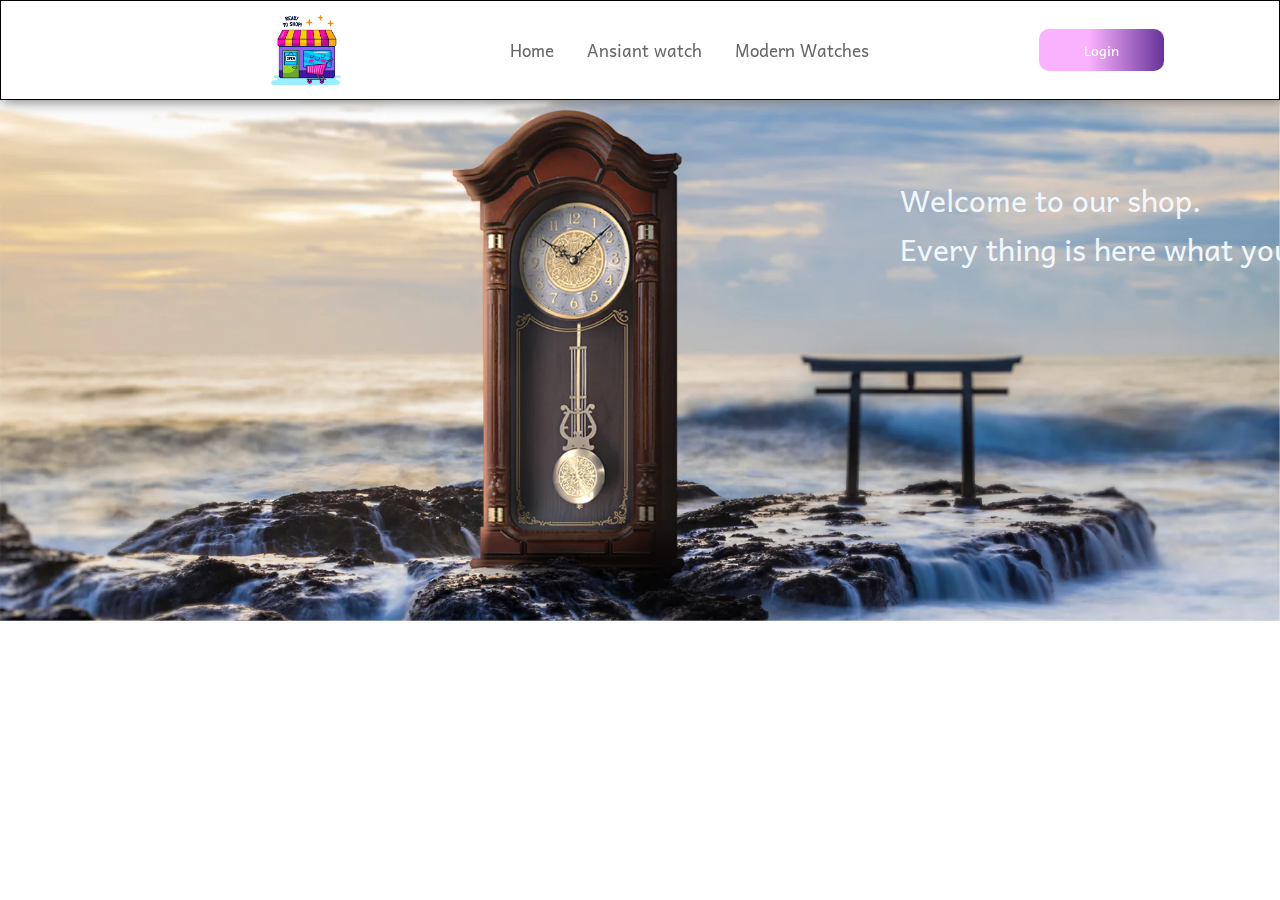
<file: index.html>
<!DOCTYPE html>
<html lang="en">
<head>
    <meta charset="UTF-8">
    <meta name="viewport" content="width=device-width, initial-scale=1.0">
    <title>Home page</title>
    <link href="https://fonts.googleapis.com/css2?family=Andika:ital,wght@0,400;0,700;1,400;1,700&display=swap" rel="stylesheet">

    <link rel="stylesheet" href="index.css">
</head>
<body  >
    <header class="header">
      <a href="#" class="logo"></a>
      <img src="image/6519606.png" width="70px" alt="logo image">
    <!--
      <div class="logo">
        <img src="image/6519606.png" width="70px" alt="logo image">
      </div>-->
  <!--nav bar-->
   <nav class="headbar">
    <a href="index.html">Home</a>
    <a href="ansiantclock.html">Ansiant watch</a>
    <a href="modernclock.html">Modern Watches</a>
    
     </nav>
    <!--nav bar-->  
    <div class="menubtn">
      <button>Login</button>
     </div>
    </header>
  <img src="image/banner1_1800x.webp" alt="banner" width="100%">
  <div class="home-data">
    <p>Welcome to our shop.<br>
    Every thing is here what you needed.</p>
  </div>
  </body>
  </html>
</file>
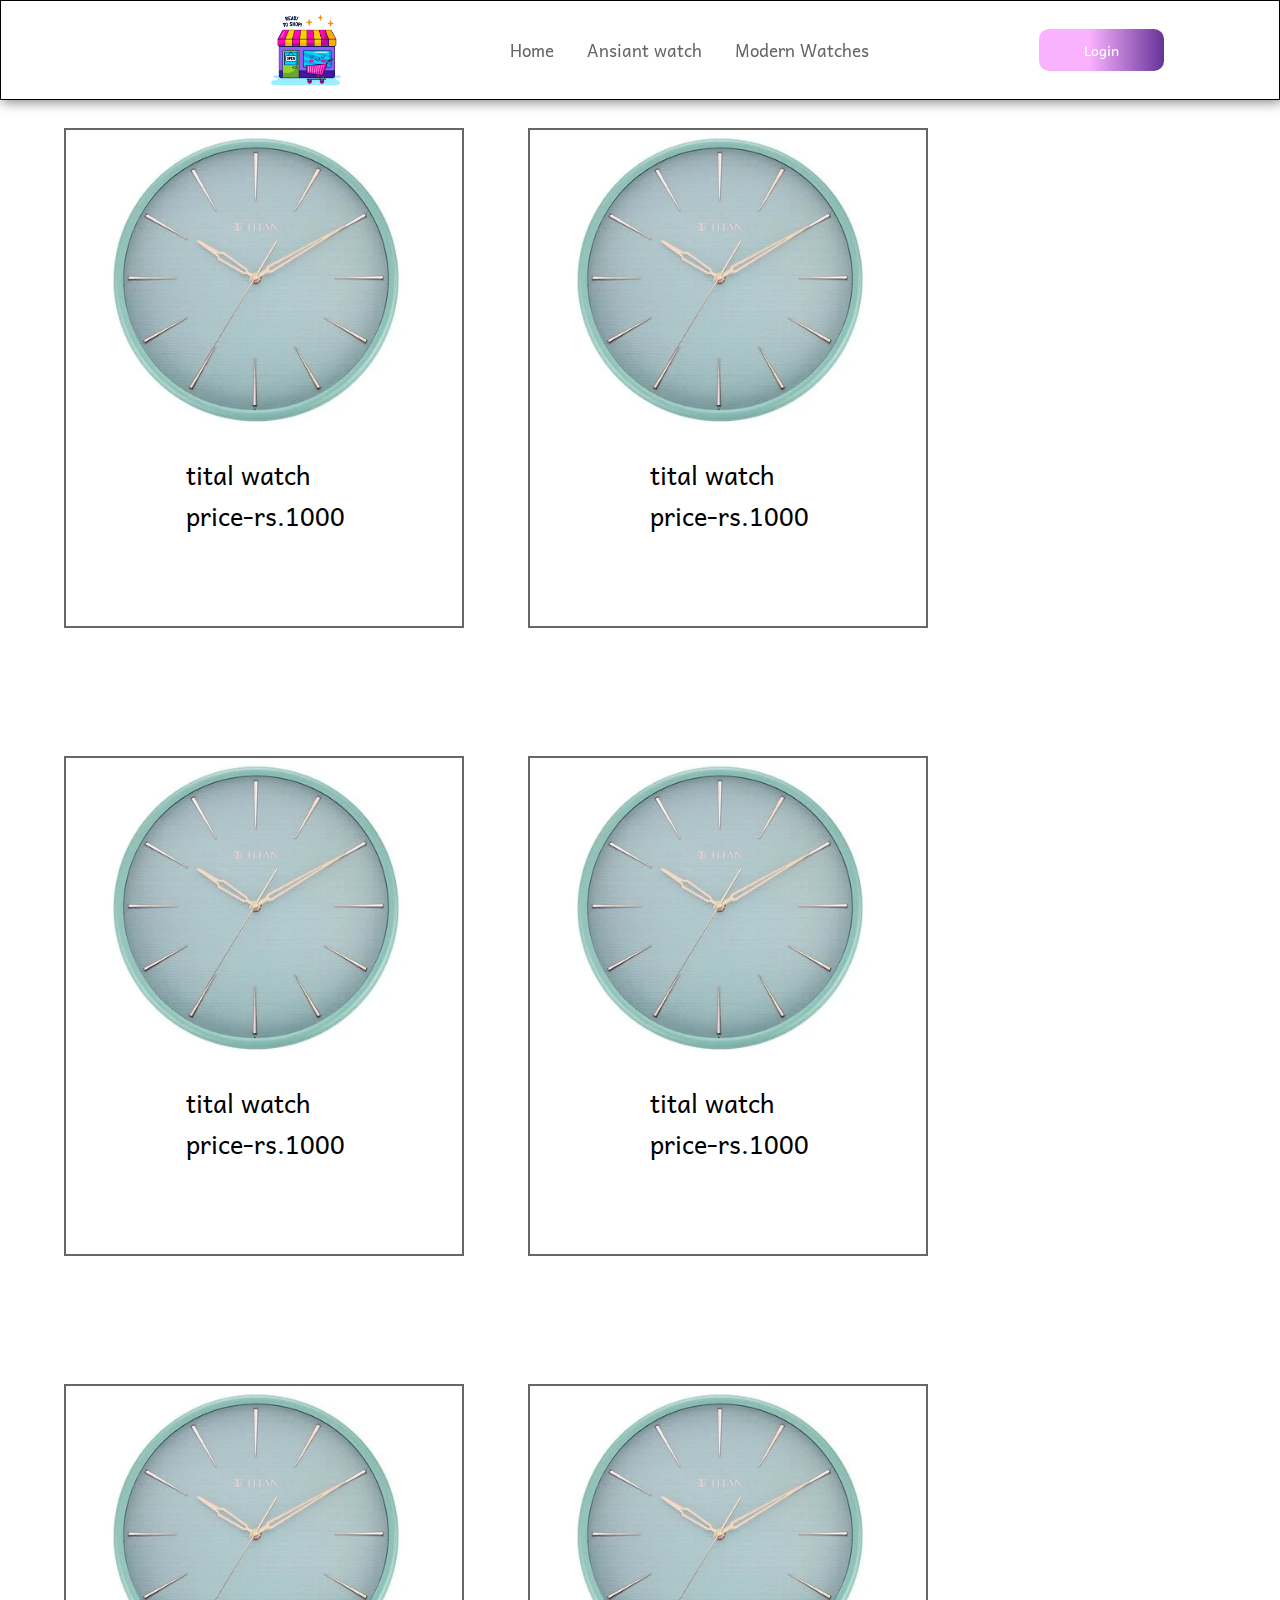
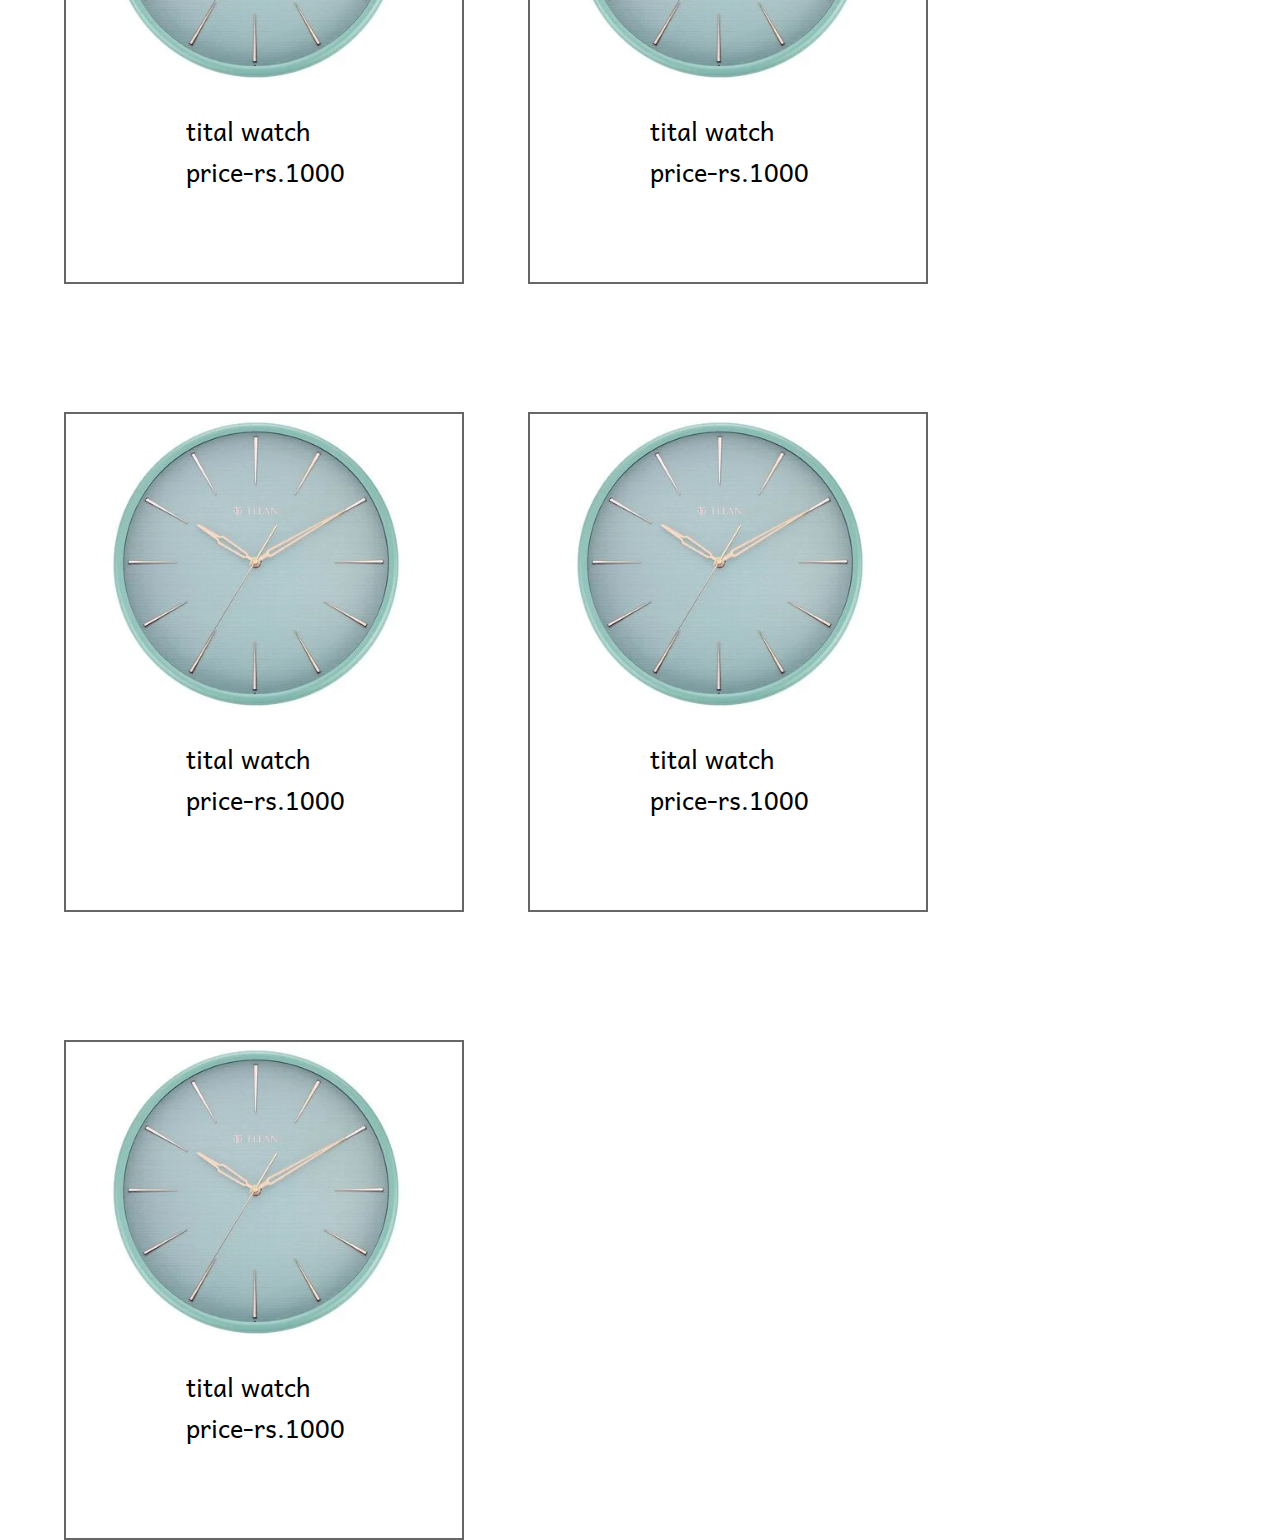
<file: ansiantclock.html>
<!DOCTYPE html>
<html lang="en">
<head>
    <meta charset="UTF-8">
    <meta name="viewport" content="width=device-width, initial-scale=1.0">
    <title>Home page</title>
    <link href="https://fonts.googleapis.com/css2?family=Andika:ital,wght@0,400;0,700;1,400;1,700&display=swap" rel="stylesheet">

    <link rel="stylesheet" href="ansiantclock.css">
</head>
<body>
    <header class="header">
      <a href="#" class="logo"></a>
      <img src="image/6519606.png" width="70px" alt="logo image">
    
  <!--nav bar-->
   <nav class="headbar">
    <a href="index.html">Home</a>
    <a href="ansiantclock.html">Ansiant watch</a>
    <a href="modernclock.html">Modern Watches</a>
    
     </nav>
    <!--nav bar-->  
    <div class="menubtn">
      <button>Login</button>
     </div>
    </header>
    <div class="container">
      <img src="image/modern 5.webp">
      <div class="detail">
        <p>tital watch</p>
        <p>price-rs.1000</p>
      </div>
    </div>
    <div class="container">
      <img src="image/modern 5.webp">
      <div class="detail">
        <p>tital watch</p>
        <p>price-rs.1000</p>
      </div>
    </div>
    <div class="container">
      <img src="image/modern 5.webp">
      <div class="detail">
        <p>tital watch</p>
        <p>price-rs.1000</p>
      </div>
    </div>
    <div class="container">
      <img src="image/modern 5.webp">
      <div class="detail">
        <p>tital watch</p>
        <p>price-rs.1000</p>
      </div>
    </div>
    <div class="container">
      <img src="image/modern 5.webp">
      <div class="detail">
        <p>tital watch</p>
        <p>price-rs.1000</p>
      </div>
    </div>
    <div class="container">
      <img src="image/modern 5.webp">
      <div class="detail">
        <p>tital watch</p>
        <p>price-rs.1000</p>
      </div>
    </div>
    <div class="container">
      <img src="image/modern 5.webp">
      <div class="detail">
        <p>tital watch</p>
        <p>price-rs.1000</p>
      </div>
    </div>
    <div class="container">
      <img src="image/modern 5.webp">
      <div class="detail">
        <p>tital watch</p>
        <p>price-rs.1000</p>
      </div>
    </div>
    <div class="container">
      <img src="image/modern 5.webp">
      <div class="detail">
        <p>tital watch</p>
        <p>price-rs.1000</p>
      </div>
    </div>
   
  </body>
  </html>
</file>
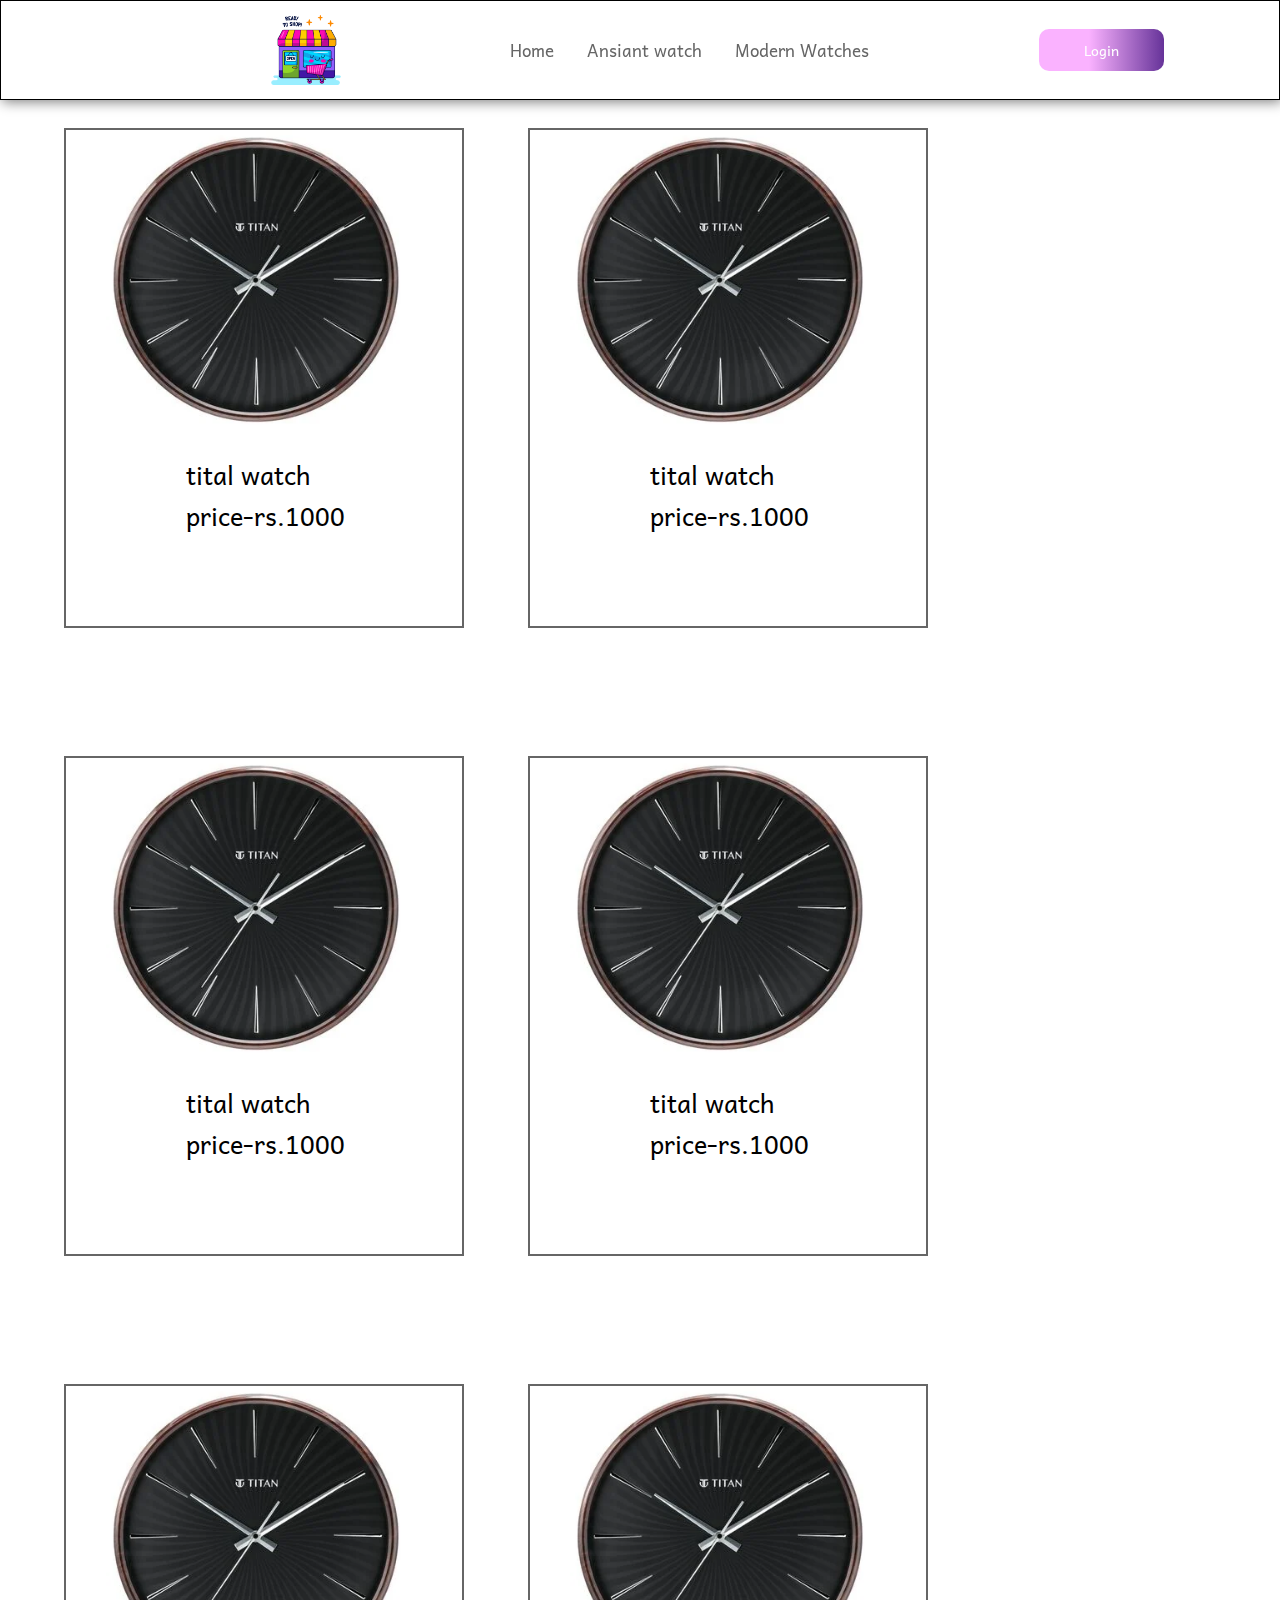
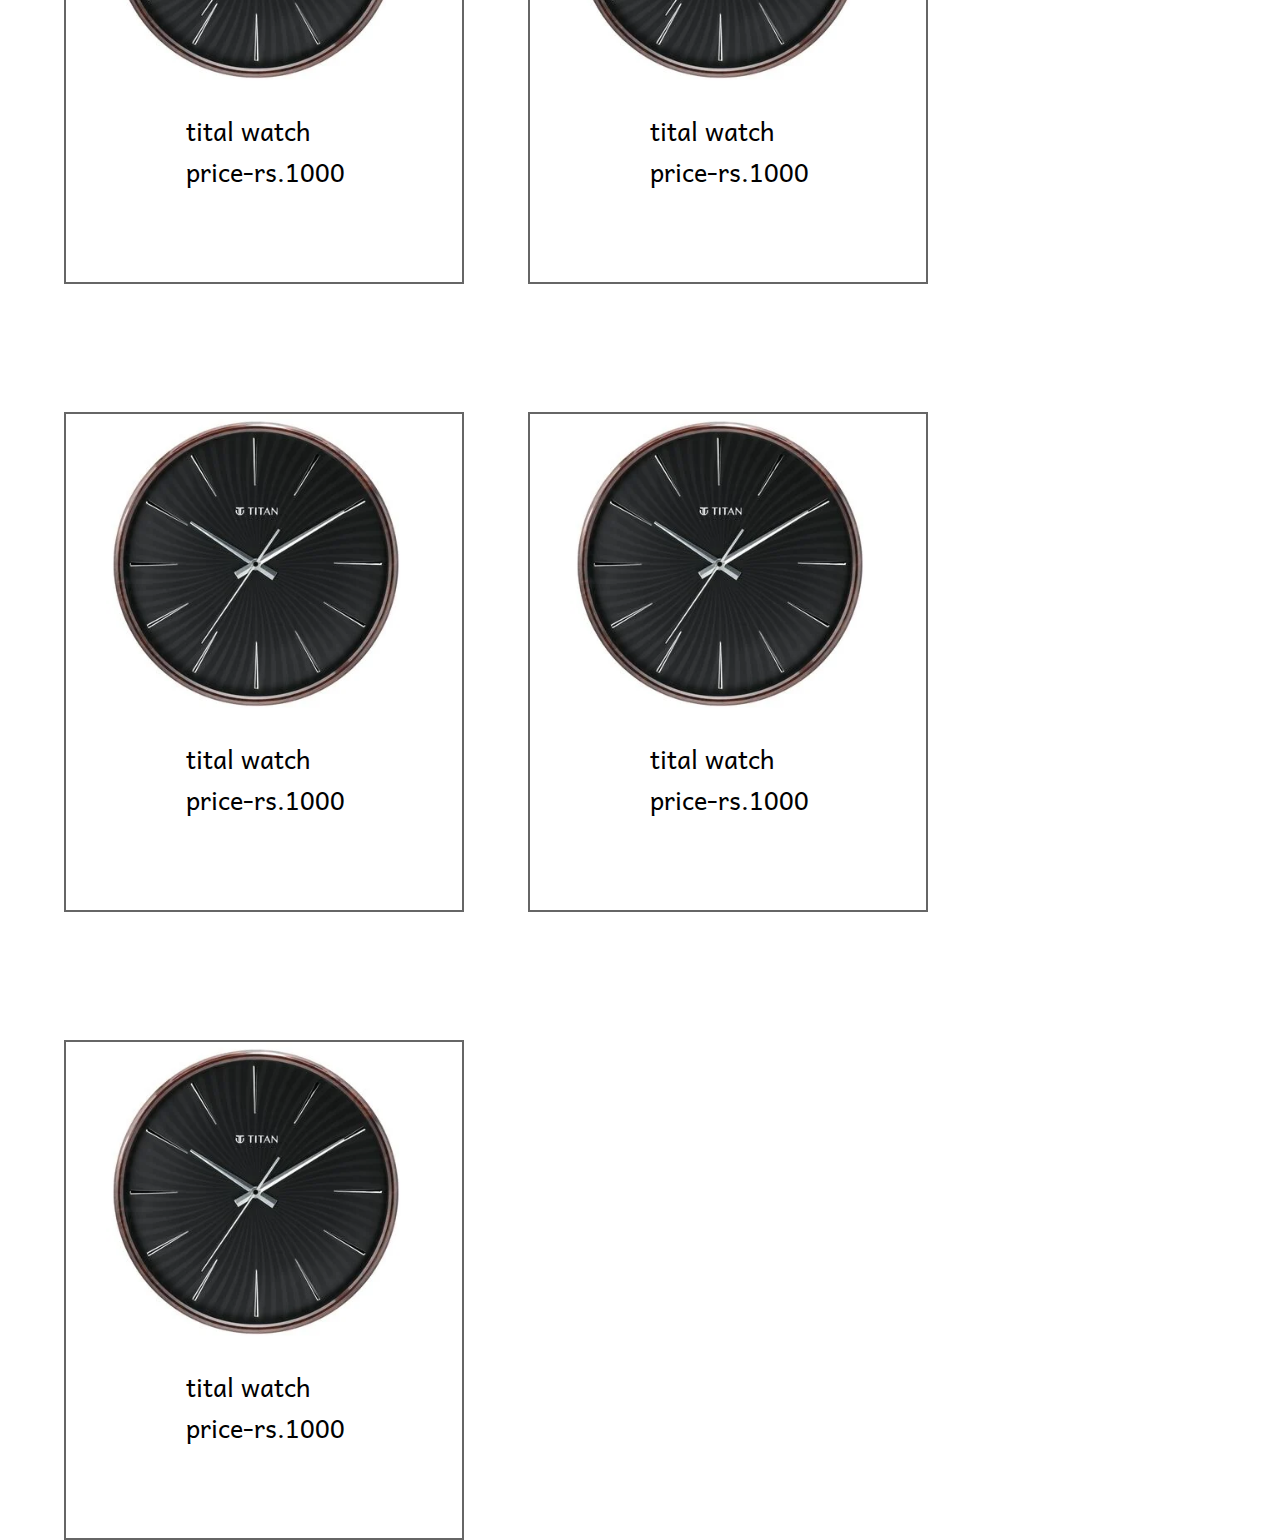
<file: modernclock.html>
<!DOCTYPE html>
<html lang="en">
<head>
    <meta charset="UTF-8">
    <meta name="viewport" content="width=device-width, initial-scale=1.0">
    <title>Home page</title>
    <link href="https://fonts.googleapis.com/css2?family=Andika:ital,wght@0,400;0,700;1,400;1,700&display=swap" rel="stylesheet">

    <link rel="stylesheet" href="modernclock.css">
</head>
<body>
    <header class="header">
      <a href="#" class="logo"></a>
    <img src="image/6519606.png" width="70px" alt="logo image">
    
  <!--nav bar-->
   <nav class="headbar">
    <a href="index.html">Home</a>
    <a href="ansiantclock.html">Ansiant watch</a>
    <a href="modernclock.html">Modern Watches</a>
    
     </nav>
    <!--nav bar-->  
    <div class="menubtn">
      <button>Login</button>
     </div>
    </header>
    
      <div class="container">
        <img src="image/mobern 3.webp">
        <div class="detail">
          <p>tital watch</p>
          <p>price-rs.1000</p>
        </div>
      </div>
      <div class="container">
        <img src="image/mobern 3.webp">
        <div class="detail">
          <p>tital watch</p>
          <p>price-rs.1000</p>
        </div>
      </div>
      <div class="container">
        <img src="image/mobern 3.webp">
        <div class="detail">
          <p>tital watch</p>
          <p>price-rs.1000</p>
        </div>
      </div>
      <div class="container">
        <img src="image/mobern 3.webp">
        <div class="detail">
          <p>tital watch</p>
          <p>price-rs.1000</p>
        </div>
      </div>
      <div class="container">
        <img src="image/mobern 3.webp">
        <div class="detail">
          <p>tital watch</p>
          <p>price-rs.1000</p>
        </div>
      </div>
      <div class="container">
        <img src="image/mobern 3.webp">
        <div class="detail">
          <p>tital watch</p>
          <p>price-rs.1000</p>
        </div>
      </div>
      <div class="container">
        <img src="image/mobern 3.webp">
        <div class="detail">
          <p>tital watch</p>
          <p>price-rs.1000</p>
        </div>
      </div>
      <div class="container">
        <img src="image/mobern 3.webp">
        <div class="detail">
          <p>tital watch</p>
          <p>price-rs.1000</p>
        </div>
      </div>
      <div class="container">
        <img src="image/mobern 3.webp">
        <div class="detail">
          <p>tital watch</p>
          <p>price-rs.1000</p>
        </div>
      </div>
   

</body>
</html>
</file>
<file: index.css>
@import url('https://fonts.googleapis.com/css2?family=Andika:ital,wght@0,400;0,700;1,400;1,700&display=swap');


:root{
    --black:black;
    --purple:purple;
    --light-color: #666;
    --box-shadow: 2px 2px 12px grey;
}
*{
    font-family: 'andika';
    margin: 0;
    padding: 0;
    box-sizing: border-box;
    border: none;
    outline: none;
    text-decoration: none;
    text-transform: none;
    transition: all .2s linear;
    
}
html{
    font-size: 62.5%;
    overflow-x: hidden;
    scroll-padding-top: 7rem;
    scroll-behavior: smooth;

}
body{
    background: #fff;
    
}
.header{
    height: 100px;
    position: fixed;
    top: 0;
    left: 0;
    right: 0;
    display: flex;
    align-items: center;
    border:1px solid;
    justify-content: space-between;
    padding: 2rem 9%;
    background: #fff;
    z-index: 1000;
    box-shadow: var(--box-shadow)
}
.header .logo img{
    margin-top: 10px; 
   
    display: inline-block;
}

/*.header .logo img:hover{
width: 85px;

}*/
    .header .headbar a{
        font-size: 1.7rem;
        border-radius: .5rem;
        padding:.5rem 1.5rem;
        color: var(--light-color);

    }
    .header .headbar a:hover
    {
        color: #fff;
        background: linear-gradient(120deg,#f14805 40%,#f3f642);

    }
    .header.menubtn{
        margin-right: 60px;
    }
    .header .menubtn button{
        padding: 10px 45px;
        text-align: center;
        font-size: 14px;
        color: #fff;
        background-image: linear-gradient(to right,#fab2ff 40%,#663399);
        border-radius: 10px;

    }
    .main{
       
      
        width:100%
        
       }
        .homei img{
          
      width: 100%;
       margin-top: 1%;
      
       }
       /*<section class="main">
      <div class="left">
        <h2>We Are Here For Your Care.</h2>
        <h1>we are the best pharmacy</h1>
        <p>we are here for your care 24/7. any time.</p>
       
      </div>*/
      .home-data{
        position: relative;
        top: -450px;
        left: 900px;
       
      }
      .home-data p{
        font-size: 30px;
        color: aliceblue;
        text-shadow:#666;
      }
      .home-data p:hover{
        font-size: 35px;
        color: #f14805;
      }
</file>
<file: ansiantclock.css>
@import url('https://fonts.googleapis.com/css2?family=Andika:ital,wght@0,400;0,700;1,400;1,700&display=swap');


:root{
    --black:black;
    --purple:purple;
    --light-color: #666;
    --box-shadow: 2px 2px 12px grey;
}
*{
    font-family: 'andika';
    margin: 0;
    padding: 0;
    box-sizing: border-box;
    border: none;
    outline: none;
    text-decoration: none;
    text-transform: none;
    transition: all .2s linear;
    
}
html{
    font-size: 62.5%;
    overflow-x: hidden;
    scroll-padding-top: 7rem;
    scroll-behavior: smooth;

}
body{
    background: #fff;
    
}
.header{
    height: 100px;
    position: fixed;
    top: 0;
    left: 0;
    right: 0;
    display: flex;
    align-items: center;
    border:1px solid;
    justify-content: space-between;
    padding: 2rem 9%;
    background: #fff;
    z-index: 1000;
    box-shadow: var(--box-shadow)
}
.header .logo img{
    margin-top: 10px;
   
    display: inline-block;
}

    .header .headbar a{
        font-size: 1.7rem;
        border-radius: .5rem;
        padding:.5rem 1.5rem;
        color: var(--light-color);

    }
    .header .headbar a:hover
    {
        color: #fff;
        background: linear-gradient(120deg,#f14805 40%,#f3f642);

    }
    .header.menubtn{
        margin-right: 60px;
    }
    .header .menubtn button{
        padding: 10px 45px;
        text-align: center;
        font-size: 14px;
        color: #fff;
        background-image: linear-gradient(to right,#fab2ff 40%,#663399);
        border-radius: 10px;

    }
    .container{
        float: left;
        align-items: center;
      width: 400px;
      margin-top: 10%;
      margin-left: 5%;
      height: 500px;
      border:2px solid #666;
    }
   .container img{
    margin-left: 40px;
     width: 300px;
   }
   .container .detail{
    margin-top: 20px;
    margin-left: 120px;
    font-size: 25px;
   }
</file>
<file: modernclock.css>
@import url('https://fonts.googleapis.com/css2?family=Andika:ital,wght@0,400;0,700;1,400;1,700&display=swap');


:root{
    --black:black;
    --purple:purple;
    --light-color: #666;
    --box-shadow: 2px 2px 12px grey;
}
*{
    font-family: 'andika';
    margin: 0;
    padding: 0;
    box-sizing: border-box;
    border: none;
    outline: none;
    text-decoration: none;
    text-transform: none;
    transition: all .2s linear;
    
}
html{
    font-size: 62.5%;
    overflow-x: hidden;
    scroll-padding-top: 7rem;
    scroll-behavior: smooth;

}
body{
    background: #fff;
    
}
.header{
    height: 100px;
    position: fixed;
    top: 0;
    left: 0;
    right: 0;
    display: flex;
    align-items: center;
    border:1px solid;
    justify-content: space-between;
    padding: 2rem 9%;
    background: #fff;
    z-index: 1000;
    box-shadow: var(--box-shadow)
}
.header .logo img{
    margin-top: 10px;
   
    display: inline-block;
}

    .header .headbar a{
        font-size: 1.7rem;
        border-radius: .5rem;
        padding:.5rem 1.5rem;
        color: var(--light-color);

    }
    .header .headbar a:hover
    {
        color: #fff;
        background: linear-gradient(120deg,#f14805 40%,#f3f642);

    }
    .header.menubtn{
        margin-right: 60px;
    }
    .header .menubtn button{
        padding: 10px 45px;
        text-align: center;
        font-size: 14px;
        color: #fff;
        background-image: linear-gradient(to right,#fab2ff 40%,#663399);
        border-radius: 10px;

    }
   
    .container{
        float: left;
        align-items: center;
      width: 400px;
      margin-top: 10%;
      margin-left: 5%;
      height: 500px;
      border:2px solid #666;
    }
   .container img{
    margin-left: 40px;
     width: 300px;
   }
   .container .detail{
    margin-top: 20px;
    margin-left: 120px;
    font-size: 25px;
   }
</file>
